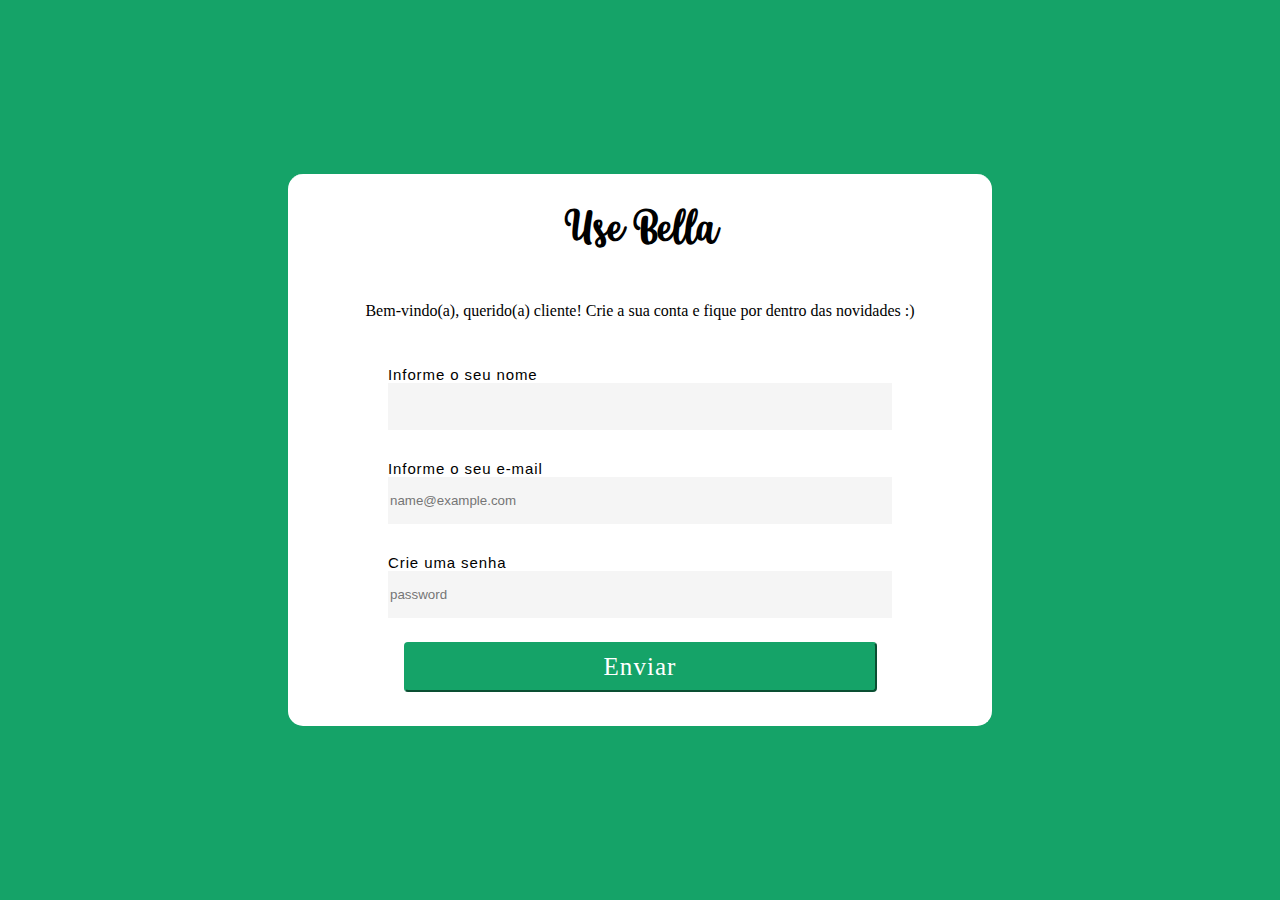
<file: cadastro.html>
<!DOCTYPE html>
<html lang="pt-br">

<head>
  <meta charset="UTF-8">
  <meta name="viewport" content="width=device-width, initial-scale=1.0">
  <link rel="stylesheet" href="./assets/css/cadastro.css">
  <title>Use Bella</title>
</head>

<body>
  <div class="container">
    <h1 id="bella">Use Bella</h1>
    <p>Bem-vindo(a), querido(a) cliente! Crie a sua conta e fique por dentro das novidades :)</p>
    <form>
      <div>
        <label for="validationCustom01" class="form-label" id="user">Informe o seu nome</label>
        <input type="text" class="form-control" id="validationCustom01" required>
      </div>
      <div>
        <label for="email" id="email">Informe o seu e-mail</label>
        <input type="email" aria-describedby="emailHelp" placeholder="name@example.com" required>
      </div>
      <div class="posicao">
        <label for="password" id="password">Crie uma senha</label>
        <input type="password" placeholder="password" id="password-input" required>
      </div>
      <a aria-current="page" href="index.html"><button id="submit">Enviar</button></a>
    </form>
  </div>
</body>

</html>
</file>
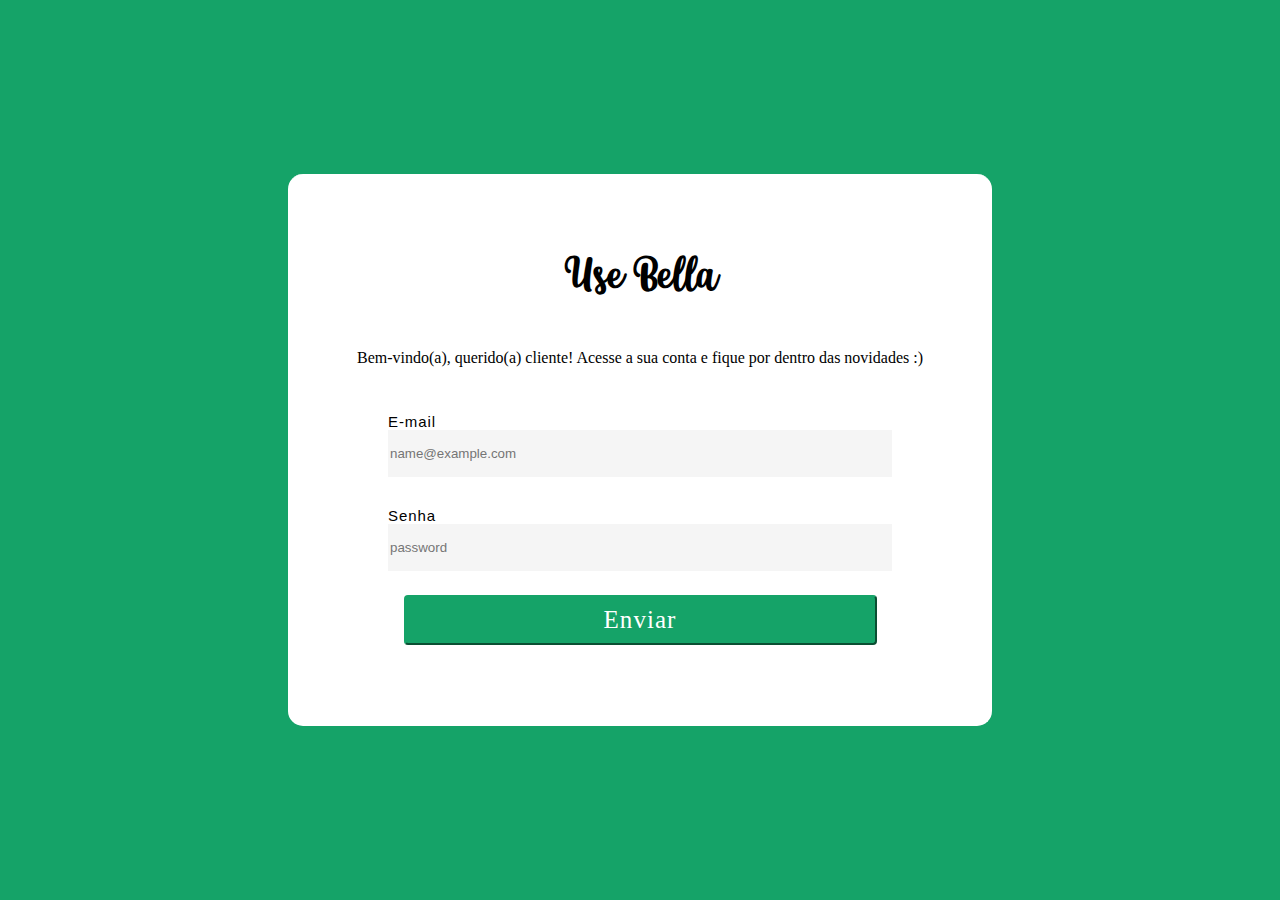
<file: login.html>
<!DOCTYPE html>
<html lang="pt-br">

<head>
  <meta charset="UTF-8">
  <meta name="viewport" content="width=device-width, initial-scale=1.0">
  <link rel="stylesheet" href="./assets/css/login.css">
  <title>Use Bella</title>
</head>

<body>
  <div class="container">
    <h1 id="bella">Use Bella</h1>
    <p>Bem-vindo(a), querido(a) cliente! Acesse a sua conta e fique por dentro das novidades :)</p>
    <form>
      <div>
        <label for="email" id="email">E-mail</label>
        <input type="email" aria-describedby="emailHelp" placeholder="name@example.com" required>
      </div>
      <div class="posicao">
        <label for="password" id="password">Senha</label>
        <input type="password" placeholder="password" id="password-input" required>
      </div>
      <a aria-current="page" href="index.html"><button id="submit">Enviar</button></a>
    </form>
  </div>
</body>

</html>
</file>
<file: assets/css/cadastro.css>
body {
  background-color: #15a368;
}
.container {
  width: 700px;
  height: 550px;
  background-color: white;
  justify-items: center;
  border-style: dotted;
  border-color: white;
  border-radius: 15px;
  position: absolute;
  top: 50%;
  left: 50%;
  transform: translate(-50%, -50%);
  border: 2px solid rgb(255, 255, 255);
  justify-content: center;
  display: flex;
  flex-direction: column;
  align-items: center;
  text-align: center;
  justify-content: center;
  border-top: 45px;
}
@font-face {
  font-family: "winterbeauty";
  src: url("./font/winterbeauty-Script.otf") format("truetype");
}
#bella {
  font-family: winterbeauty;
  color: #000;
  text-align: center;
  font-size: 40px;
  padding-top: 25px;
}
#email,
#password, #user {
  color: #000;
  text-align: center;
  font-size: 15px;
  font-family: "Segoe UI", Tahoma, Geneva, Verdana, sans-serif;
  letter-spacing: 0.9px;
  display: block;
  margin-top: 30px;
  text-align: left;
}
#submit {
  background: #15a368;
  flex-shrink: 0;
  color: white;
  text-align: center;
  font-size: 25px;
  font-family: Inter;
  line-height: 40px;
  letter-spacing: 1.05px;
  word-wrap: break-word;
  width: 473px;
  height: 50px;
  margin-top: 10px;
  border-radius: 4px;
  margin-bottom: 50px;
  border-color: #15a368;
}
input {
  border: none;
  background: #f5f5f5;
  width: 500px;
  height: 45px;
  border-color: #f5f5f5;
  display: block;
  margin-bottom: 14px;
}
</file>
<file: assets/css/login.css>
body {
  background-color: #15a368;
}
.container {
  width: 700px;
  height: 550px;
  background-color: white;
  justify-items: center;
  border-style: dotted;
  border-color: white;
  border-radius: 15px;
  position: absolute;
  top: 50%;
  left: 50%;
  transform: translate(-50%, -50%);
  border: 2px solid rgb(255, 255, 255);
  justify-content: center;
  display: flex;
  flex-direction: column;
  align-items: center;
  text-align: center;
  justify-content: center;
  border-top: 45px;
}
@font-face {
  font-family: "winterbeauty";
  src: url("./font/winterbeauty-Script.otf") format("truetype");
}
#bella {
  font-family: winterbeauty;
  color: #000;
  text-align: center;
  font-size: 40px;
  padding-top: 25px;
}
#email,
#password {
  color: #000;
  text-align: center;
  font-size: 15px;
  font-family: "Segoe UI", Tahoma, Geneva, Verdana, sans-serif;
  letter-spacing: 0.9px;
  display: block;
  margin-top: 30px;
  text-align: left;
}
#submit {
  background: #15a368;
  flex-shrink: 0;
  color: white;
  text-align: center;
  font-size: 25px;
  font-family: Inter;
  line-height: 40px;
  letter-spacing: 1.05px;
  word-wrap: break-word;
  width: 473px;
  height: 50px;
  margin-top: 10px;
  border-radius: 4px;
  margin-bottom: 50px;
  border-color: #15a368;
}
input {
  border: none;
  background: #f5f5f5;
  width: 500px;
  height: 45px;
  border-color: #f5f5f5;
  display: block;
  margin-bottom: 14px;
}
</file>
